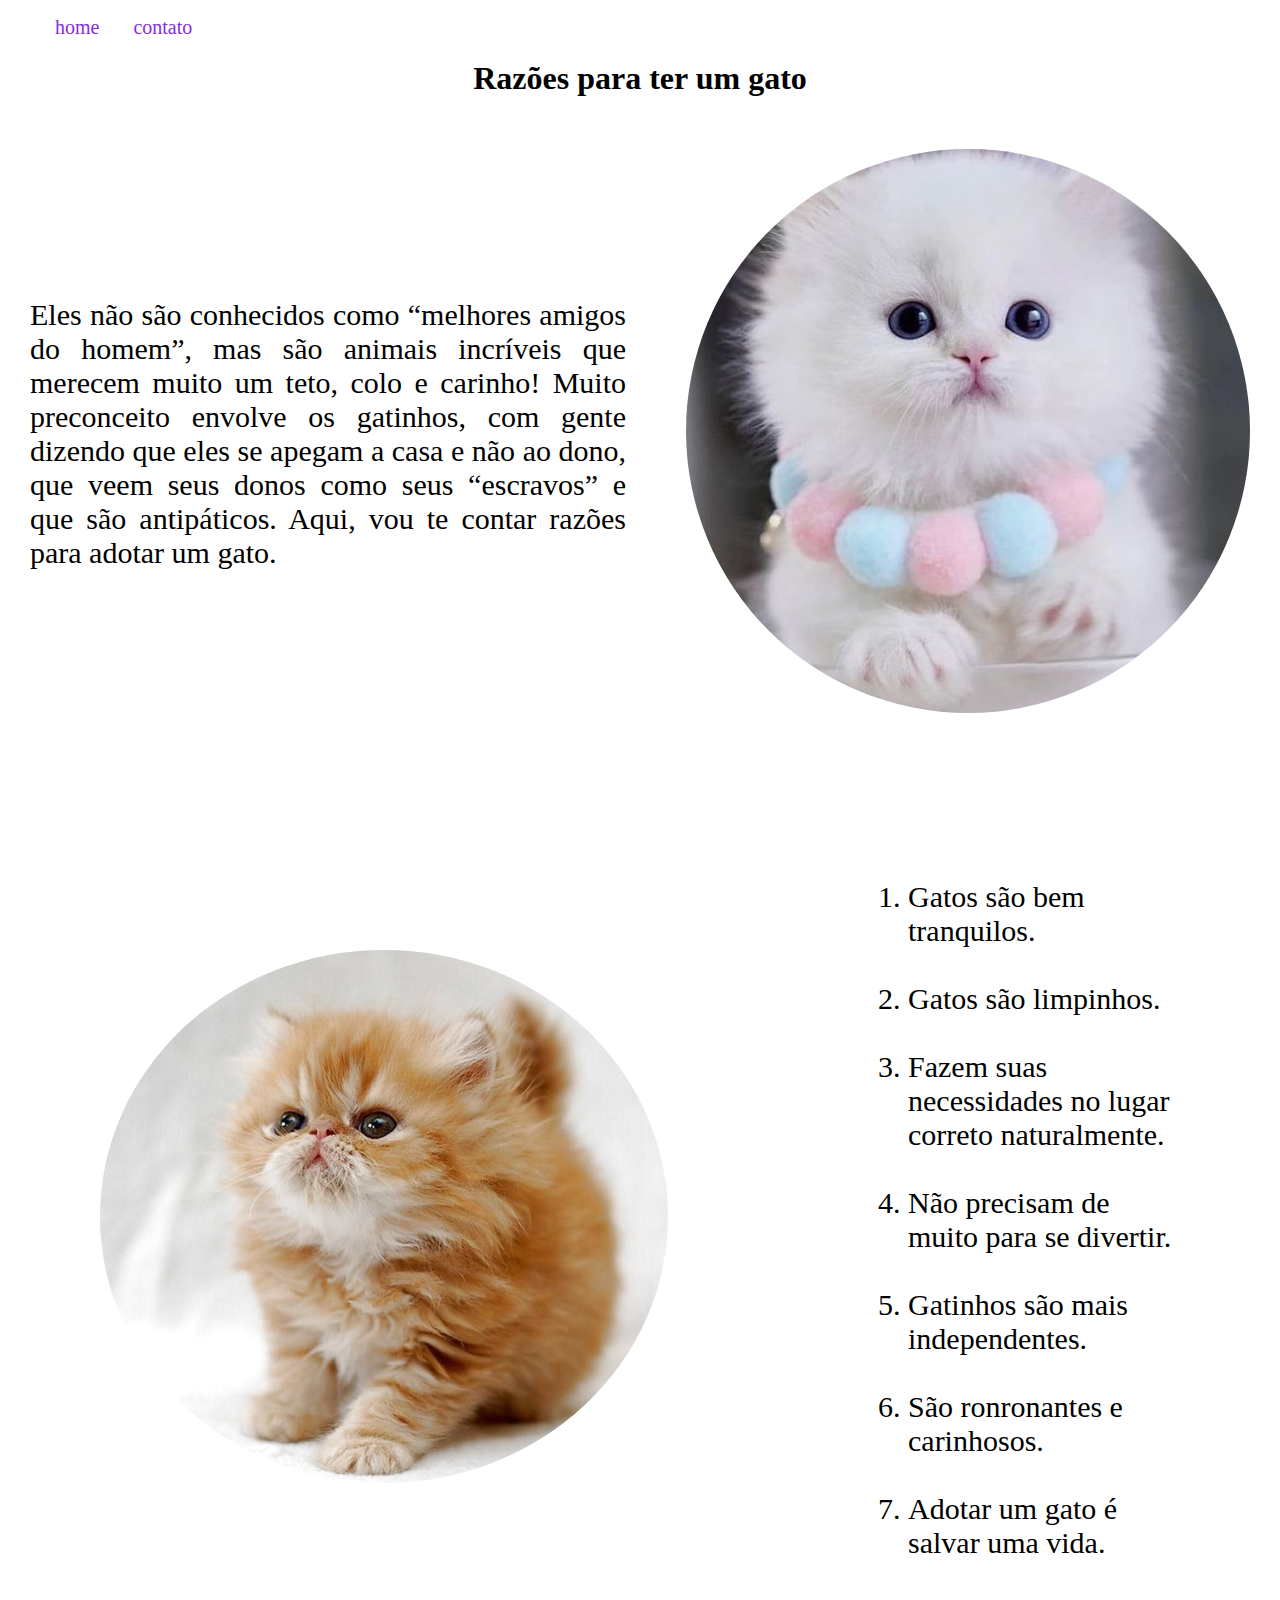
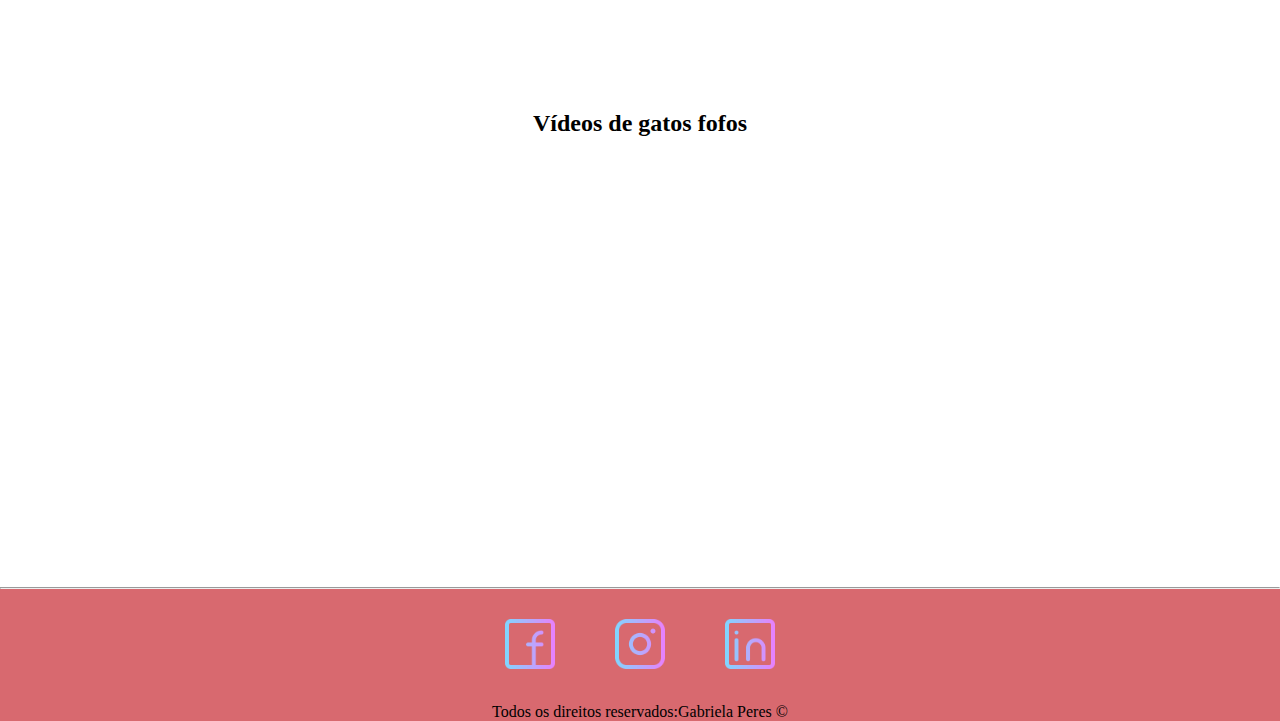
<file: index.html>
<!DOCTYPE html>
<html lang="pt-br">
<head>
    <meta charset="UTF-8">
    <meta http-equiv="X-UA-Compatible" content="IE=edge">
    <meta name="viewport" content="width=device-width, initial-scale=1.0">
    <title>Razões para adotar um gato</title>
    <link rel="stylesheet" href="assets/css/style.css">
</head>

   <body class="index">
    <ul id="menu">
        <li><a href="index.html">home</a></li>
        <li><a href="contato.html">contato</a></li>
    </ul>
    <h1 class="center"> Razões para ter um gato</h1>
    <div class="container letter">
        <div class="p-30">
            <p class="justify">
                Eles não são conhecidos como “melhores amigos do homem”, mas são animais incríveis que merecem muito um teto, colo e carinho! Muito preconceito envolve os gatinhos, com gente dizendo que eles se apegam a casa e não ao dono, que veem seus donos como seus “escravos” e que são antipáticos. Aqui, vou te contar razões para adotar um gato.
            </p>
        </div>
        <div>
            <img class="br-50 wh-10 p-30" src ="assets/img/gatinhofofodemais.jpg" alt="foto de gato">
        </div>
    </div>
    <div class="letter container " >
        <div>
            <img class="br-50 wh-10 p-50 " src ="assets/img/D_NQ_NP_847817-MLB49400573016_032022-W.jpg" alt="foto de gato">
        </div> 
        <div class="p-50 ">
            <ol class="">
                <li>Gatos são bem tranquilos.</li>
                <br>
                <li>Gatos são limpinhos.</li> 
                <br>
                <li>Fazem suas necessidades no lugar correto naturalmente.</li>
                <br>
                <li>Não precisam de muito para se divertir.</li>
                <br>
                <li> Gatinhos são mais independentes.</li>
                <br>
                <li>São ronronantes e carinhosos.</li>
                <br>
                <li> Adotar um gato é salvar uma vida.</li>  
            </ol>
        </div>
    </div>

    <h2 class="center">Vídeos de gatos fofos</h2>
    <div class="container mb-50">
        <iframe
        width="560"
        height="315" 
        src="https://www.youtube.com/embed/b8iTTiU7Ot0"
        title="YouTube video player"
        frameborder="0"
        allow="accelerometer; autoplay; clipboard-write; encrypted-media; gyroscope; picture-in-picture"
        allowfullscreen
        ></iframe>
    </div>
<hr class="hr-contato">
    <footer class="footer-contato">
        <div class="container-footer">
            <a href="https://www.facebook.com/" target="_blank">
                <img class="tm-social p-30" src="assets/img/facebook (1).png" alt="Logo facebook">
            </a>
            <a href="https://www.instagram.com/" target="_blank">
                <img class="tm-social p-30" src="assets/img/instagram (2).png" alt="Logo instagram">
            </a>
            <a href="https://www.linkedin.com/" target="_blank">
                <img class="tm-social p-30" src="assets/img/linkedin (1).png" alt="Logo Linkedin">
            </a>
        </div>  
        
            <p class="center-footer">
                Todos os direitos reservados:Gabriela Peres &copy; 
            </p>

    </footer>
</body>

</html>
</file>
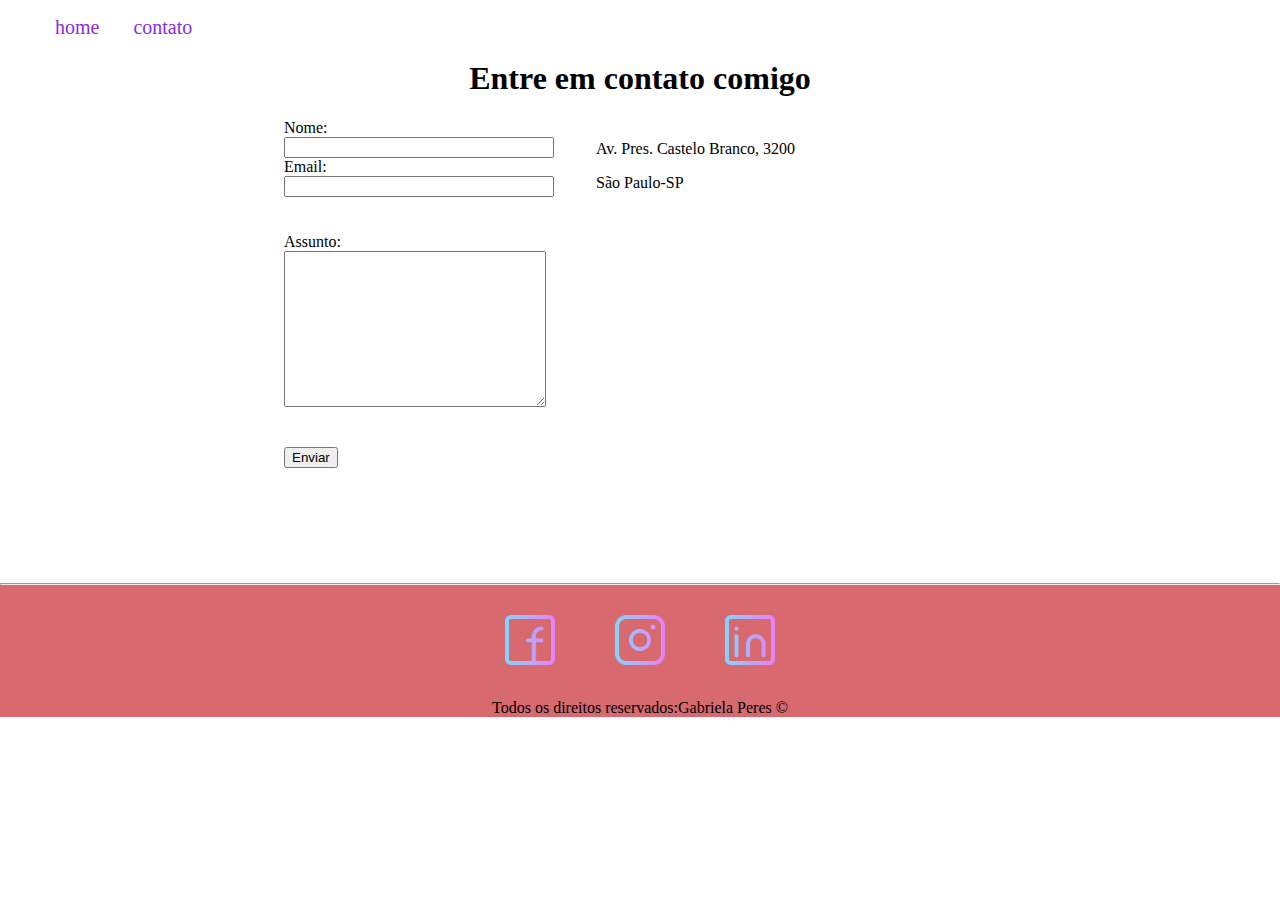
<file: contato.html>
<!DOCTYPE html>
<html lang="pt-br">
<head>
    <meta charset="UTF-8">
    <meta http-equiv="X-UA-Compatible" content="IE=edge">
    <meta name="viewport" content="width=device-width, initial-scale=1.0">
    <title>contato</title>
    <link rel="stylesheet" href="assets/css/style.css">
</head>
<body>
    <ul id="menu">
        <li><a href="index.html">home</a></li>
        <li><a href="contato.html">contato</a></li>
    </ul>
    <h1 class="center">Entre em contato comigo</h1>
   
    <div class="container mb-50">
        <div>
            <form> 
                <label for="nome">Nome:</label><br> 
                <input type="text"id="nome"onkeyup = "validaNome()">
                <div id="txtNome"></div>
                <label for="email">Email:</label><br>
                <input type="email" id="email"onkeyup = "validaEmail()">
                <div id= "txtEmail"></div>
                <br>
                <br>
                <label for="assunto">Assunto:</label><br>
                <textarea name="assunto" id="assunto" cols="30" rows="10" onkeyup="validaAssunto()"></textarea>
                <div id="txtAssunto"></div>
                <br>
                <br>
                <button onclick="enviar()">Enviar</button>
            </form>
        </div>
        <div class="ml-50">
                <p>Av. Pres. Castelo Branco, 3200</p>
                <p> São Paulo-SP</p>
            <iframe 
                src="https://www.google.com/maps/embed?pb=!1m26!1m12!1m3!1d58514.4929049559!2d-46.653978353287435!3d-23.562847028496595!2m3!1f0!2f0!3f0!3m2!1i1024!2i768!4f13.1!4m11!3e6!4m3!3m2!1d-23.603987999999998!2d-46.6029821!4m5!1s0x94ce5862b1f69cdd%3A0x8f6c25a113ce1a7e!2sUipa%20Uni%C3%A3o%20Internacional%20Protetora%20dos%20Animais%20(abrigo%20e%20ado%C3%A7%C3%A3o)%20-%20Av.%20Pres.%20Castelo%20Branco%2C%203200%20-%20Canind%C3%A9%2C%20S%C3%A3o%20Paulo%20-%20SP%2C%2003036-000!3m2!1d-23.520312399999998!2d-46.6222383!5e0!3m2!1spt-BR!2sbr!4v1653059463187!5m2!1spt-BR!2sbr"  
                width="400" height="250" style="border:0;" allowfullscreen="" aria-hidden="false" tabindex="0" onmousemove="mapaZoom()" onmouseout="mapaNormal()"
                id="mapa"></iframe>
        </div>
    </div>
    
    <hr class="hr-contato">
    <footer class="footer-contato">
        <div class="container-footer">
            <a href="https://www.facebook.com/" target="_blank">
                <img class="tm-social p-30" src="assets/img/facebook (1).png" alt="Logo facebook">
            </a>
            <a href="https://www.instagram.com/" target="_blank">
                <img class="tm-social p-30" src="assets/img/instagram (2).png" alt="Logo instagram">
            </a>
            <a href="https://www.linkedin.com/" target="_blank">
                <img class="tm-social p-30" src="assets/img/linkedin (1).png" alt="Logo Linkedin">
            </a>
        </div>  
            <p class="center-footer">
                Todos os direitos reservados:Gabriela Peres &copy; 
            </p>
    </footer>
    <script src="assets/js/script.js"></script>
</body>

</html>
</file>
<file: assets/css/style.css>
/*Estilos da pagina index.hrml*/
.index{
       
    background-image: url(https://img.freepik.com/vetores-gratis/gato-em-um-padrao-de-repeticao-sem-costura-de-moldura-de-coracao-fundo-de-papel-de-parede-fundo-de-padrao-sem-emenda-fofo_42349-860.jpg?w=2000);
}

body {
    margin: 0px 0px 0px 0px
}

.center{
    text-align: center;
}
.center-footer {
    text-align: center;
    margin: 0px 0px 0px 0px 
}   

.justify{
    text-align: justify;
}

.container{
    display: flex;
    flex-flow: row;
    justify-content: center;
    align-items: center;
}

.container-footer {
    display: flex;
    flex-flow: row;
    justify-content: center;
    align-items: center;
    margin: 60px 0px 0px 0px

}

.hr-contato {
    background-color:rgb(191, 123, 197);
    position: relative;
    top: 65px;
   
}

.letter{
font-size: 30px;
font-family:Georgia, 'Times New Roman', Times, serif;
}

.footer-contato {
background-color:rgb(216, 105,111);
margin-top: 65px;
}

#menu li {
display: inline;
padding: 15px;
text-decoration: none;
}
#menu li a {
    text-decoration: none;
    color: blueviolet;
    font-size: 20px;
}

#menu li a:hover {
color: hotpink;
}
.p-50{
    padding: 100px;
}
.p-30{
    padding: 30px;
}
.br-50{
    border-radius: 50%;
}
.wr-300{
    width: 300px;
    height: 300px;

}
.tm-social{
    width: 50px;
    height: 50px;
}
 .mb-50{
     margin-bottom: 50px;
}

/*Estilos da página contato.html*/
.ml-50{
    margin-left: 50px;
}
</file>
